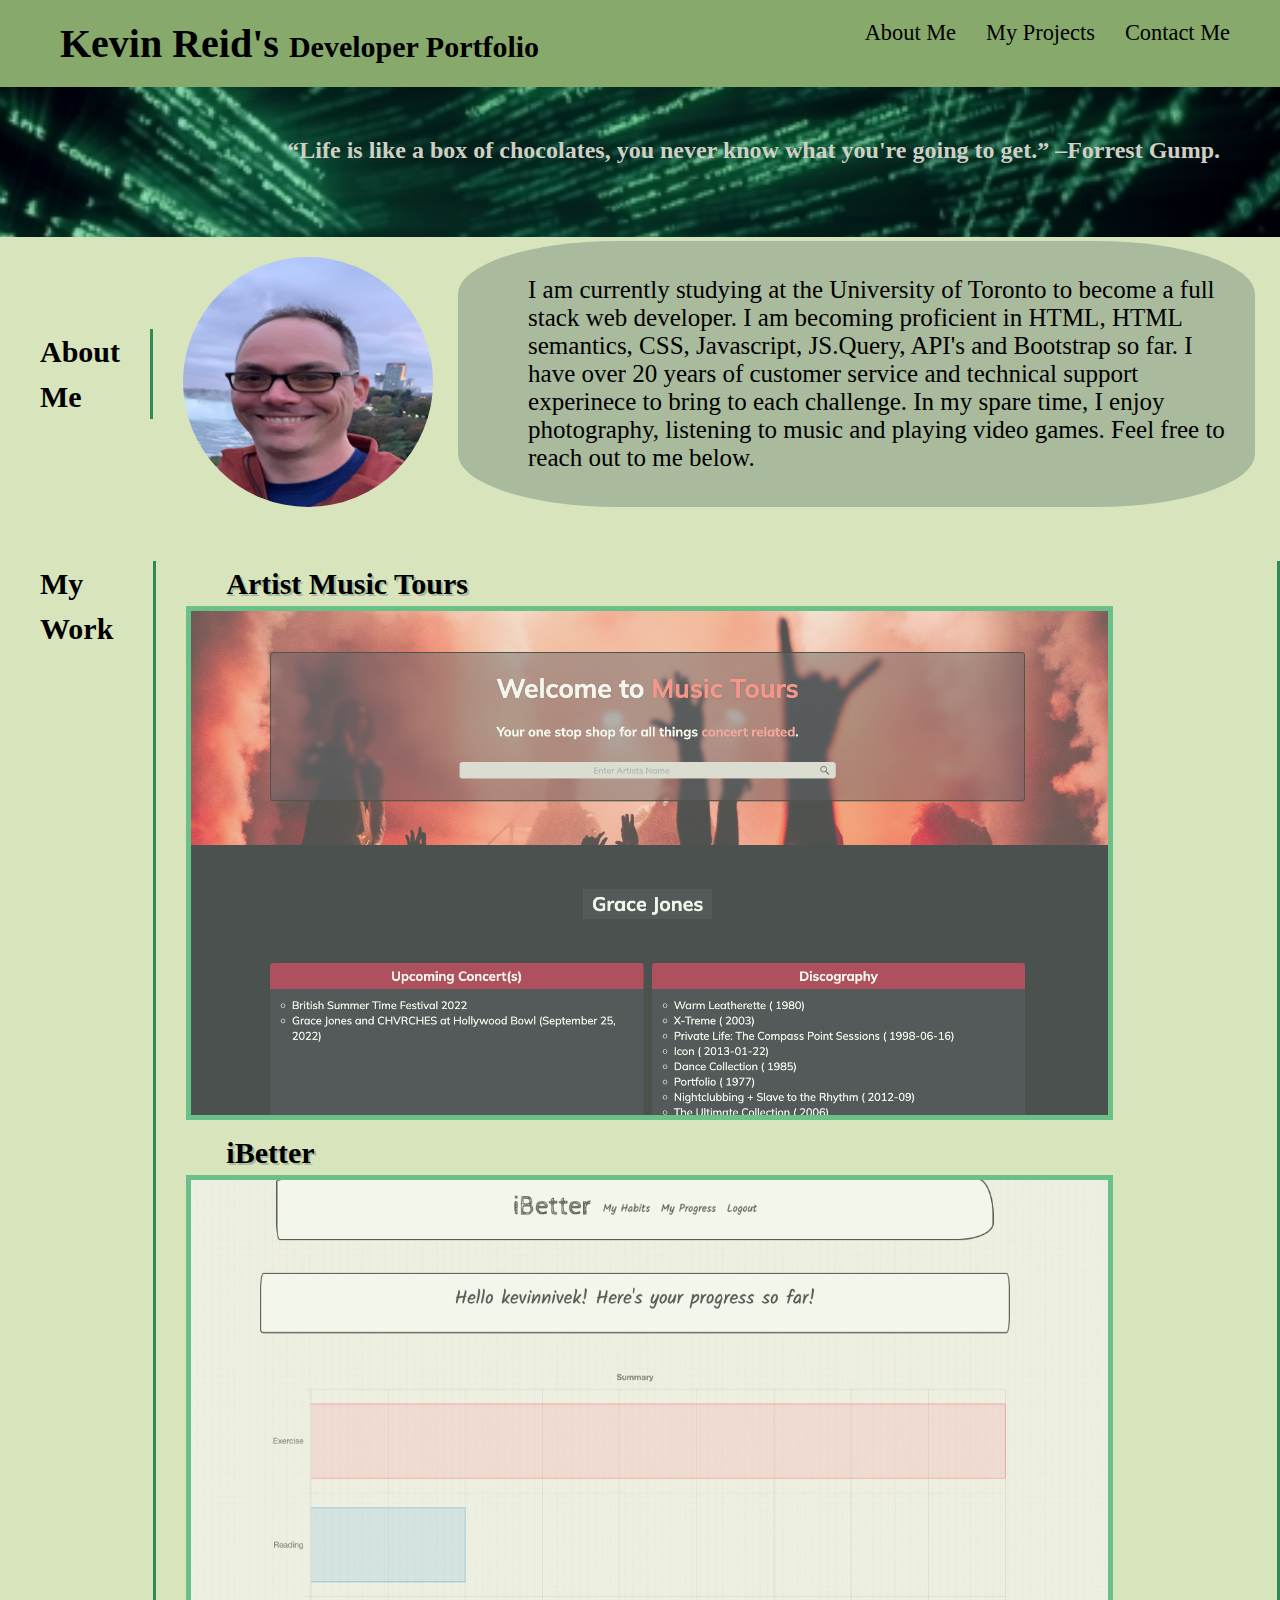
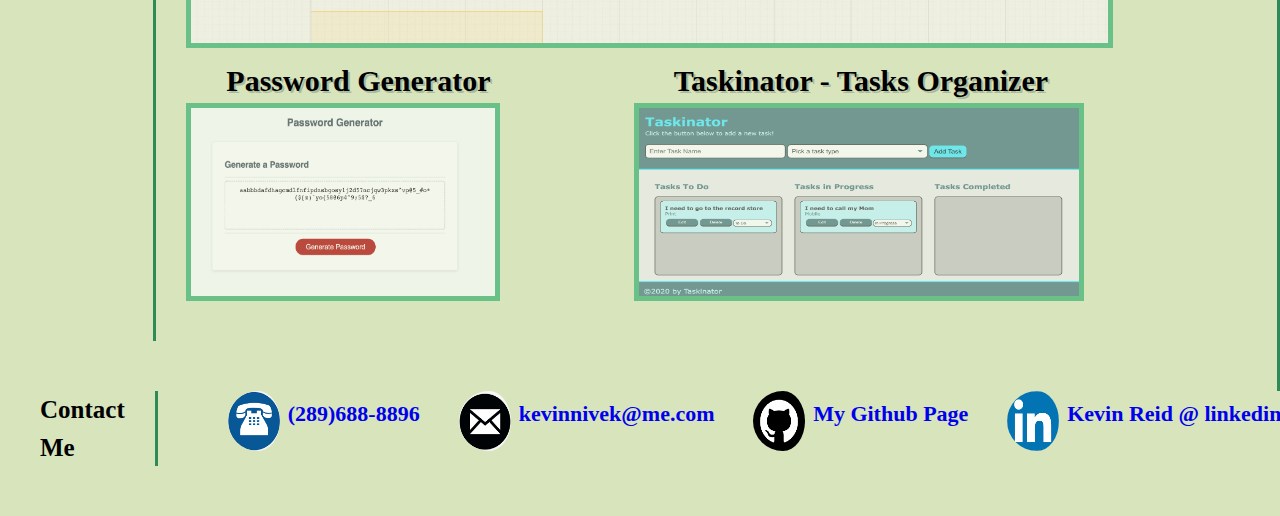
<file: index.html>
<!DOCTYPE html>
<html lang="eng">
<!--Document Head-->
<head>
    <meta name="viewport" content="width=device-width, initial-scale=1.0"/>
    <meta charset="UTF-8" />
    <link rel="stylesheet" href="./CSS/style.css" />
    <title>Kevin Reid - Developer Portfolio</title>

</head>

<!--Body of document starts-->
<body>
    <header>
        <h1>Kevin Reid's <span class="seo">Developer Portfolio</span></h1>
    <!-- Top Navigation Bar-->
        <nav>

            <ul>
                <li>
                    <a href="#About-Me">About Me</a>
                </li>

                <li>
                    <a href="#My-Work">My Projects</a>
                </li>

                <li>
                    <a href="#Contact-Me">Contact Me</a>
                </li>
            </ul>
        </nav>
    </header>
    <!--Hero Section - ABout me - My Work - Projects -->
    <section class="hero">
    <h2>
        “Life is like a box of chocolates, you never know what you're going to get.” –Forrest Gump.
    </h2>

    </section>
    <!--Hero Section ends -->

    <!--About Me Section-->

    <section id="About-Me" class="about-me">
            <div  class="section-title">
                <h2> About Me</h2>
            </div>
            <div>
                <img src="./images/headshot.JPG" alt="Headshot of me">
            </div>
                <div>
                <p> I am currently studying at the University of Toronto to become a full stack web developer. I am becoming proficient in HTML, HTML semantics, CSS, Javascript, JS.Query, API's and Bootstrap so far.  
                    I have over 20 years of customer service and technical support experinece to bring to each challenge.
                    In my spare time, I enjoy photography, listening to music and playing video games. Feel free to reach out to me below. 
                </p>
                </div>
            </section>
    <!--About Me Section Ends-->
    <!--My Work Section Begins-->
    <section id="My-Work" class="my-work section-title">
        <div class="section-title"> 
            <h2> My Work</h2>
        </div>

        <div class="container">
            <div>
                <h2>Artist Music Tours</h2>
                    <a href="https://vinyldude8896.github.io/Artist_Music_Tour/" target="_blank">
                    <img src="./images/Music Artist Tours.png" title="Music Artist Tours" alt="Music Artist Tours Page">
                    </a>
            </div>
            <div class="container">
                <div>
                    <h2>iBetter</h2>
                        <a href="https://github.com/Vinyldude8896/iBetter/tree/main" target="_blank">
                        <img src="./images/iBetter_screenshot_1.png" title="iBetter" alt="iBetter">
                        </a>
                </div>
            <div class="container2">
                <div>
                    <h2>Password Generator</h2>
                    <a href="https://vinyldude8896.github.io/Password-Generator/" target="_blank">
                    <img src="./images/Password_Generator_Screenshot.png" title="Random Password Generator" alt="Page for Random Password Generator"/>
                    </a>
                </div>

                <div>
                    <h2>Taskinator - Tasks Organizer</h2>
                    <a href="https://vinyldude8896.github.io/Taskinator/" target="_blank">
                    <img src="./images/Taskinator.png" title="Task Tool - Taskinator" alt="Website tool for organizing tasks">
                    </a>
                </div>
            </div>
        </div>
    </section>
    <!--My Work Section Ends-->

    <!--Contact Me Section Starts-->
        <section id="Contact-Me" class="contact-me section-title">
            <div class="section-title">
                <h2> Contact </br> Me</h3>
            </div>

            <!-- <div> -->
                <div>
                    <h3> 
                        <img src="./images/telephone.png" title="Telephone" alt="image for telephone">
                        <a href="tel:2896888896">(289)688-8896</a>
                    </h3>
                </div>
                <div>
                    <h3> 
                        <img src="./images/email.png" title="email" alt="image for email contact">
                        <a href="mailto:kevinnivek@me.com">kevinnivek@me.com</a>
                    </h3>
                </div>

                <div>
                    <h3>
                        <img src="./images/GitHub.png" title="Github" alt="image for github website">
                        <a href="https://github.com/Vinyldude8896">  My Github Page</a>
                    </h3>

                </div>
                <div>
                    <h3> 
                        <img src="./images/linkedin.png" title="LinkedIn" alt="Image for linked in website">
                        <a href="https://www.linkedin.com/in/kevin-reid8896" target="_blank">Kevin Reid @ linkedin</a>
                    </h3>
                </div>
            <!-- <div> -->
        </section>
</body>
</html>
</file>
<file: CSS/style.css>
:root {
    --primary-color: white;
    --secondary-color: black;
    --toolbar-textcolor: #e5e4e2;
    --variable-color: #d8e4bc;
    --toolbar-color: #8fbc8f;
    --accent-color: #a9ba9d;
}
/* Global Style Properties */
* {
    margin: 0;
    padding: 0;
    box-sizing: border-box;
}

/* Body Style Properties */
body {
   font-family:Cambria, Cochin, Georgia, Times, 'Times New Roman', serif;
}



/* Header Style Properties Start */
header {
    background-color: #87a96b;
    padding: 20px 35px;
    display: flex;
    justify-content: space-between;
    flex-wrap: wrap;
    /* background-image: url("../images/code\ stream.jpeg"); */
    background-size: cover;
    background-position: 80%;
    background-attachment: fixed;
    position: -webkit-sticky;
    position: sticky;
    top: 0px;
    z-index: 9999;
}


header h1 {
    color: var(--secondary-color);
    font-weight:bolder;
    font-size: 40px;
    margin-left: 25px;

}

.seo {
    color: var(--secondary-color);
    font-size: 30px;
    font-weight: bold;

}

header a {
    text-decoration: none;
    font-weight: bold;
    color: var(--secondary-color);
}

header nav ul {
    display: flex;
    flex-wrap: wrap;
    justify-content: space-between;
    align-items: center;
    list-style: none;
}
header nav ul li a {
    padding: 10px 15px;
    font-weight: lighter;
    font-size: 1.75vw;
}

/* Header properties when hovering over */

header nav ul li a:hover {
    background: var(--variable-color);
    color: var(--secondary-color);
    border-radius: 15px;
    text-shadow: none;
}

/* Header Style Properties end */

/* Hero Style Propertie Start */
.hero {
    height: 150px;
    width: 100%;
    /* background-color: var(--accent-color); */
    background-image: url(../images/code\ stream.jpeg);
    background-size: cover;
    background-position: 80%;
    background-attachment: fixed;
    /* opacity: 0.85; */
}

.hero h2 {
  margin-bottom: 15px;
  margin-right: 10px;
  padding: 50px;
  text-align: right;
  font-size: 24px;
  color: #cfcfc4;
}

/* Hero Style Sectiion end */

/* About me style properties Start */

.about-work {
    background-color: cadetblue;
    font-size: 28px;

}

.about-me {
    background-color: var(--variable-color) ;
    padding-bottom: 50px;
    width: 100%;
    display: flex;
    align-items: center;
    justify-content:space-between;
}

.about-me img {
    border-radius: 50%;
    width: 250px;
    height: 250px;
    margin-top: 20px;
}

.about-me h2 {
    font-size: 30px;
    line-height: 1.5;
    color: var(--secondary-color);
    margin-top: 0px;
    margin-left: 40px;
    margin-right: 30px;
}

.about-me p {
    background-color: var(--accent-color);
    border-radius: 20%;
    padding: 35px 30px 35px 70px;
    width: auto;
    font-size: 25px;
    margin-left: 25px;
    margin-right: 25px;
    display: flex;
    justify-content: center;
}
/* About me properties style ends */

/* My Work Properties Start */

/* Container Style Properties */
.container {
    display: flex;
    flex-wrap: wrap;
    align-items: center;
}

.container2 {
    display: flex;
    flex-wrap: nowrap;
    justify-content: space-around;
}

.container h2 {
   text-shadow: 2px 2px var(--accent-color) ;


}

.container img {
    height: 85%;
    width: 85%;
    margin-right: 10px;
    border: 5px solid #3cb371;
    opacity: 0.70;
}

.container2 img {
    height: 70%;
    width: 70%;
    border: 5px solid #3cb371;
    opacity: 0.70;

}

.container img:hover {
    opacity: 1.0;
    border: 8px solid #d0ff14;
}

.container2 img:hover {
    opacity: 1.0;
    border: 8px solid #d0ff14;
}

/* Container Style Properties end */

/* My Work Style Properties */
.my-work {
    background-color: #d8e4bc;
    padding-bottom: 50px;
    width: 100%;
    display: flex;
    justify-content:flex-start;
}

.my-work-main {
    background-color: #d8e4bc;
    padding-bottom: 50px;
    width: 100%;
    display:flex;
    flex-wrap: wrap;
    justify-content: flex-start;
}

.my-work-main img {
    width: 600px;
    height: 600px;
    margin-left: 10px;
    margin-right: 10px;
    justify-content: inline;
}
.my-work-main h2 {
    font-size: 30px;
    line-height: 1.5;
    color: var(--secondary-color);
    margin-top: 0px;
    margin-left: 40px;
    margin-right: 40px;
}


.my-work img {
  flex: 1 15%;
  margin-right: 20px;
  flex-wrap: wrap;
}

.my-work h2 {
    font-size: 30px;
    line-height: 1.5;
    color: var(--secondary-color);
    margin-top: 0px;
    margin-left: 40px;
    margin-right: 40px;
}

.my-work p {
    font-size: 22px;
    display: inline;
    margin-left: 15px;
    margin-right: 20px;
}

/* My Work Propeties End */

/* Contact Me Properties Start */
.contact-me {
    background-color: #d8e4bc;
    padding-bottom: 50px;
    width: 100%;
    margin-left: 0px;
    display: flex;
    justify-content:flex-start;
}

.contact-me h2 {
    font-size: 25px;
    line-height: 1.5;
    color: var(--secondary-color);
    width: 100%;
    margin-top: 0px;
    margin-left: 40px;
    margin-right: 30px;
    justify-content: space-between;
}

.contact-me  h3 {
    font-size: 22px;
    text-decoration: none;
    width: 100%;
    margin-left: 40px;
    display: flex;
    flex-wrap: wrap;
    align-items: left;
    /* justify-content: space-between; */
}

.contact-me img {
    display: flex;
    width: 60px;
    height: 60px;
    padding-right: 8px;
    border-radius: 85%;

}

.contact-me a {
    display: flex;
    flex-wrap: wrap;
    justify-content: space-evenly;
    text-decoration: none;
}

/* Contact Me Properties End */

/* Section Title Properties */

.section-title {
    font-size: 40px;
    font-weight: bold;
    color: var(--secondary-color);
    margin-top: 0px;
    margin-left: 0px;
    margin-right: 30px;
    display:flex;
}

.section-title h3 img {
    display: flex;
    flex-wrap: wrap;
    justify-content: space-evenly;
}

.section-title a {
    margin-top: 10px;
}



.section-title:not(:last-child) {
    border-right: 3px solid #2e8b57;
}

/* Media Query for Smaller Screens Style Properties */

@media screen and (max-width:980px) {
    
    header {
        padding-bottom: 0;
        justify-content: center;
        position: relative;
    }
    
    header h1 {
        width: 70%;
        text-align: center;
    }

    header nav ul {
        margin-top: 20px;
        width: 100%;
        justify-content: center;
    }
    header nav ul li a {
        font-size: 20px;
    }

    footer h3, footer div a {
        text-align: center;
        width: 100%;
    }

    .hero {
        width: 100%;
    }

    .hero h2 {
        width: 100%;
        font-size: 16px;
        text-align: center;
    }

    .about-me {
        width: 100%;
    }

    .about-me h2 {
        width: 80%;
        text-align: left;
    }

    .about-me img {
        width: 75px;
        height: 75px;
        margin-top: 0px;
    }

    .about-me p {
        width: 80%;
        font-size: 18px;
        margin-left: 10px;
        margin-right: 10px;
        margin-top: 10px;
        display: flex;
        flex-wrap: wrap;
        justify-content: center;
    }
    .section-title {
        font-size: 25px;
        font-weight: bold;
        color: var(--secondary-color);
        margin-top: 0px;
        margin-left: 0px;
        margin-right: 30px;
    }

    .contact-me h2 {
        font-size: 25px;
        width: 80%;
    }

    .contact-me h3 {
        font-size: 20px;
        display: flex;
        flex-wrap: wrap;
    }

    .contact-me img a {
        display: flex;
        flex-wrap: wrap;
    }
}

@media screen and (max-width:768px) {

    .about-me p {
        width: 80%;
        font-size: 11px;
        margin-left: 5px;
        margin-right: 5px;
        margin-top: 5px;
        display: flex;
        flex-wrap: wrap;
        justify-content: center;
    }
    .hero {
        width: 100%;
    }

    .hero h2 {
        width: 80%;
        font-size: 14px;
        text-align: center;
    }

    .contact-me h2 {
        font-size: 25px;
        width: 80%;
    }

    .contact-me h3 {
        font-size: 20px;
        display: flex;
        flex-wrap: wrap;
    }

    .contact-me img a {
        display: flex;
        flex-wrap: wrap;
    }


}

@media screen and (max-width: 575px) {

    .about-me {
        display: flex;
        flex-wrap: wrap;
        justify-content: left;
    }

     .about-me p {
        width: 70%;
        font-size: 12px;
        margin-left: 120px;
        margin-right: 40px;
        margin-top: 5px;
        display:flex;
        flex-wrap: wrap;
        justify-content: center;
    }
   
    .my-work {
        width: 100%;
        display: flex;
    }

    
    .my-work img {
        width: 70px;
        height: 70px;
        margin-top: 0px;
    }

    .my-work h2 {
        font-size: 25px;
    }

    .section-title h2 {
        width: 100%;
        display: flex;
        flex-wrap: wrap;
        font-size: 20px;
        justify-content: left;
        margin-left: 0;
    }
   

    .section-title h3 {
        font-size: 20px;
        display: flex;
        flex-wrap: wrap;
        margin-left: 115px;
        margin-top: 0;
    }

    .section-title img {
        display: flex;
        flex-wrap: wrap;
        height: 45px;
        width: 45px;
    }

    .section-title a {
        display: flex;
        flex-wrap: wrap;
    }
  
    .contact-me {
        display: flex;
        flex-wrap: wrap;
    }
}

/* end of media styling */
</file>
